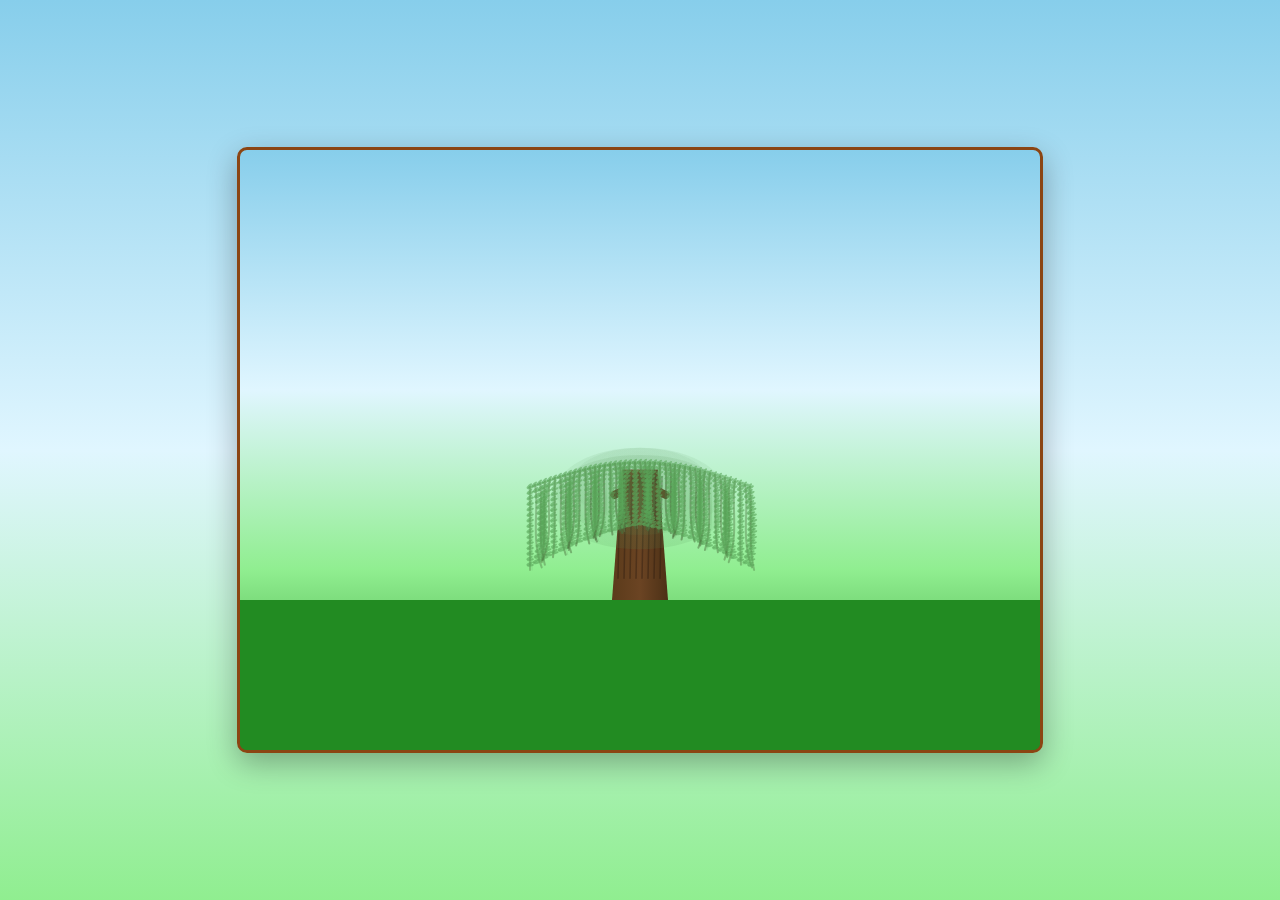
<file: Cassandra Birthday/index.html>
<!DOCTYPE html>
<html lang="en">
<head>
    <meta charset="UTF-8">
    <meta name="viewport" content="width=device-width, initial-scale=1.0">
    <title>Udon Under the Willow</title>
    <style>
        body {
            margin: 0;
            padding: 0;
            display: flex;
            flex-direction: column;
            justify-content: center;
            align-items: center;
            min-height: 100vh;
            background: linear-gradient(to bottom, #87CEEB 0%, #E0F6FF 50%, #90EE90 100%);
            font-family: 'Arial', sans-serif;
        }

        canvas {
            border: 3px solid #8B4513;
            border-radius: 10px;
            box-shadow: 0 10px 30px rgba(0,0,0,0.3);
            background: linear-gradient(to bottom, #87CEEB 0%, #E0F6FF 40%, #90EE90 70%, #228B22 100%);
        }

        #replayBtn {
            margin-top: 20px;
            padding: 15px 40px;
            font-size: 18px;
            font-weight: bold;
            color: white;
            background: linear-gradient(135deg, #667eea 0%, #764ba2 100%);
            border: none;
            border-radius: 30px;
            cursor: pointer;
            box-shadow: 0 5px 15px rgba(0,0,0,0.3);
            transition: all 0.3s ease;
            display: none;
        }

        #replayBtn:hover {
            transform: translateY(-2px);
            box-shadow: 0 7px 20px rgba(0,0,0,0.4);
        }

        #replayBtn:active {
            transform: translateY(0);
        }

        #replayBtn.show {
            display: block;
            animation: fadeIn 0.5s ease-in;
        }

        @keyframes fadeIn {
            from { opacity: 0; transform: translateY(10px); }
            to { opacity: 1; transform: translateY(0); }
        }
    </style>
</head>
<body>
    <canvas id="animationCanvas" width="800" height="600"></canvas>
    <button id="replayBtn">Replay Animation</button>

    <script>
        const canvas = document.getElementById('animationCanvas');
        const ctx = canvas.getContext('2d');
        const replayBtn = document.getElementById('replayBtn');

        let animationFrame = 0;
        let animationId;
        let isAnimating = true;

        // Animation phases
        const PHASES = {
            WILLOW_GROW: 120,
            CHARACTERS_APPEAR: 180,
            BOWL_OFFER: 240,
            BIRTHDAY_MESSAGE: 340,
            COMPLETE: 400
        };

        // Helper function to draw a person
        function drawPerson(x, y, scale, armAngle = 0, holdingBowl = false) {
            ctx.save();
            ctx.translate(x, y);
            ctx.scale(scale, scale);

            // Head
            ctx.fillStyle = '#D2A679'; // tan skin
            ctx.beginPath();
            ctx.arc(0, -60, 25, 0, Math.PI * 2);
            ctx.fill();

            // Hair
            ctx.fillStyle = '#3B2414';
            ctx.beginPath();
            ctx.arc(0, -65, 26, Math.PI, Math.PI * 2);
            ctx.fill();

            // Eyes
            ctx.fillStyle = '#000';
            ctx.beginPath();
            ctx.arc(-8, -62, 3, 0, Math.PI * 2);
            ctx.arc(8, -62, 3, 0, Math.PI * 2);
            ctx.fill();

            // Smile
            ctx.strokeStyle = '#000';
            ctx.lineWidth = 2;
            ctx.beginPath();
            ctx.arc(0, -55, 12, 0.2, Math.PI - 0.2);
            ctx.stroke();

            // Body
            ctx.fillStyle = '#4A90E2';
            ctx.fillRect(-20, -35, 40, 50);

            // Arms
            ctx.strokeStyle = '#D2A679';
            ctx.lineWidth = 8;
            ctx.lineCap = 'round';

            // Left arm
            ctx.beginPath();
            ctx.moveTo(-20, -30);
            ctx.lineTo(-35, -10 + Math.sin(armAngle) * 5);
            ctx.stroke();

            // Right arm (extended if holding bowl)
            ctx.beginPath();
            ctx.moveTo(20, -30);
            if (holdingBowl) {
                ctx.lineTo(50, -20);
            } else {
                ctx.lineTo(35, -10 - Math.sin(armAngle) * 5);
            }
            ctx.stroke();

            // Legs
            ctx.fillStyle = '#2C5F8D';
            ctx.fillRect(-18, 15, 15, 35);
            ctx.fillRect(3, 15, 15, 35);

            // Feet
            ctx.fillStyle = '#8B4513';
            ctx.fillRect(-18, 50, 18, 8);
            ctx.fillRect(3, 50, 18, 8);

            ctx.restore();
        }

        // Helper function to draw girlfriend
        function drawGirlfriend(x, y, scale) {
            ctx.save();
            ctx.translate(x, y);
            ctx.scale(scale, scale);

            // Head
            ctx.fillStyle = '#D2A679';
            ctx.beginPath();
            ctx.arc(0, -60, 25, 0, Math.PI * 2);
            ctx.fill();

            // Hair (longer)
            ctx.fillStyle = '#5C4033';
            ctx.beginPath();
            ctx.arc(0, -65, 26, Math.PI, Math.PI * 2);
            ctx.fill();
            // Hair sides
            ctx.fillRect(-26, -65, 10, 40);
            ctx.fillRect(16, -65, 10, 40);

            // Eyes
            ctx.fillStyle = '#000';
            ctx.beginPath();
            ctx.arc(-8, -62, 3, 0, Math.PI * 2);
            ctx.arc(8, -62, 3, 0, Math.PI * 2);
            ctx.fill();

            // Smile
            ctx.strokeStyle = '#000';
            ctx.lineWidth = 2;
            ctx.beginPath();
            ctx.arc(0, -55, 12, 0.2, Math.PI - 0.2);
            ctx.stroke();

            // Body (dress)
            ctx.fillStyle = '#E91E63';
            ctx.beginPath();
            ctx.moveTo(-20, -35);
            ctx.lineTo(-30, 15);
            ctx.lineTo(30, 15);
            ctx.lineTo(20, -35);
            ctx.closePath();
            ctx.fill();

            // Arms
            ctx.strokeStyle = '#D2A679';
            ctx.lineWidth = 8;
            ctx.lineCap = 'round';

            ctx.beginPath();
            ctx.moveTo(-20, -30);
            ctx.lineTo(-25, -5);
            ctx.stroke();

            ctx.beginPath();
            ctx.moveTo(20, -30);
            ctx.lineTo(25, -5);
            ctx.stroke();

            // Legs
            ctx.fillStyle = '#D2A679';
            ctx.fillRect(-15, 15, 12, 35);
            ctx.fillRect(3, 15, 12, 35);

            // Feet
            ctx.fillStyle = '#C71585';
            ctx.fillRect(-15, 50, 15, 8);
            ctx.fillRect(3, 50, 15, 8);

            ctx.restore();
        }

        // Helper function to draw udon bowl - 3D PERSPECTIVE - HORIZONTAL OVAL
        function drawUdonBowl(x, y, scale) {
            ctx.save();
            ctx.translate(x, y);
            ctx.scale(scale, scale);

            // 3D BROWN BOWL - wider horizontally, viewed from slight angle
            // Bowl base (bottom) - horizontal oval
            ctx.fillStyle = '#5C3D2E';
            ctx.beginPath();
            ctx.ellipse(0, 8, 28, 6, 0, 0, Math.PI * 2);
            ctx.fill();

            // Bowl sides (3D curved) - wider shape
            ctx.fillStyle = '#704B3A';
            ctx.beginPath();
            ctx.moveTo(-28, 8);
            ctx.bezierCurveTo(-26, 2, -24, -4, -22, -8);
            ctx.arc(0, -8, 22, Math.PI, 0);
            ctx.bezierCurveTo(24, -4, 26, 2, 28, 8);
            ctx.arc(0, 8, 28, 0, Math.PI);
            ctx.closePath();
            ctx.fill();

            // Bowl inner shadow (left side)
            ctx.fillStyle = 'rgba(60, 40, 30, 0.4)';
            ctx.beginPath();
            ctx.moveTo(-28, 8);
            ctx.bezierCurveTo(-26, 2, -24, -4, -22, -8);
            ctx.lineTo(-24, -6);
            ctx.bezierCurveTo(-25, 0, -26, 4, -27, 7);
            ctx.closePath();
            ctx.fill();

            // Bowl rim highlight - horizontal oval
            ctx.fillStyle = '#8B6F47';
            ctx.beginPath();
            ctx.ellipse(0, -8, 23, 4.5, 0, 0, Math.PI * 2);
            ctx.fill();

            ctx.fillStyle = '#704B3A';
            ctx.beginPath();
            ctx.ellipse(0, -8, 21, 4, 0, 0, Math.PI * 2);
            ctx.fill();

            // BROTH inside bowl - horizontal oval
            ctx.fillStyle = '#D4A76A';
            ctx.beginPath();
            ctx.ellipse(0, -6, 20, 3.5, 0, 0, Math.PI * 2);
            ctx.fill();

            // Broth depth/shadow
            ctx.fillStyle = 'rgba(180, 130, 70, 0.5)';
            ctx.beginPath();
            ctx.ellipse(0, -5, 19, 3, 0, 0, Math.PI);
            ctx.fill();

            // THICK WHITE UDON NOODLES - very clear, contained in bowl
            // Draw them as thick strokes that look 3D
            ctx.shadowColor = 'rgba(0, 0, 0, 0.3)';
            ctx.shadowBlur = 2;
            ctx.shadowOffsetY = 1;

            ctx.strokeStyle = '#FFFFFF';
            ctx.lineWidth = 7;
            ctx.lineCap = 'round';

            // Noodle 1 - top strand, contained
            ctx.beginPath();
            ctx.moveTo(-16, -7);
            ctx.bezierCurveTo(-8, -8, 0, -6, 8, -7);
            ctx.bezierCurveTo(12, -8, 15, -6, 17, -7);
            ctx.stroke();

            // Noodle 2 - middle crossing strand
            ctx.beginPath();
            ctx.moveTo(-17, -4);
            ctx.bezierCurveTo(-9, -5, 0, -3, 9, -5);
            ctx.bezierCurveTo(13, -6, 16, -4, 18, -5);
            ctx.stroke();

            // Noodle 3 - center strand
            ctx.beginPath();
            ctx.moveTo(-15, -1);
            ctx.bezierCurveTo(-7, -2, 0, 0, 7, -2);
            ctx.bezierCurveTo(11, -3, 14, -1, 16, -2);
            ctx.stroke();

            // Noodle 4 - lower strand
            ctx.beginPath();
            ctx.moveTo(-16, 2);
            ctx.bezierCurveTo(-8, 1, 0, 3, 8, 1);
            ctx.bezierCurveTo(12, 0, 15, 2, 17, 1);
            ctx.stroke();

            // Bright white highlights on noodles for extra clarity
            ctx.shadowColor = 'transparent';
            ctx.strokeStyle = '#FFFFFE';
            ctx.lineWidth = 3;

            ctx.beginPath();
            ctx.moveTo(-16, -7);
            ctx.bezierCurveTo(-8, -8, 0, -6, 8, -7);
            ctx.stroke();

            ctx.beginPath();
            ctx.moveTo(-17, -4);
            ctx.bezierCurveTo(-9, -5, 0, -3, 9, -5);
            ctx.stroke();

            ctx.beginPath();
            ctx.moveTo(-15, -1);
            ctx.bezierCurveTo(-7, -2, 0, 0, 7, -2);
            ctx.stroke();

            ctx.beginPath();
            ctx.moveTo(-16, 2);
            ctx.bezierCurveTo(-8, 1, 0, 3, 8, 1);
            ctx.stroke();

            // Green onion slices on top - spread wider
            ctx.fillStyle = '#5DB075';
            ctx.strokeStyle = '#4A8C5E';
            ctx.lineWidth = 1;

            // Draw circular onion slices
            ctx.beginPath();
            ctx.arc(-10, -6, 2, 0, Math.PI * 2);
            ctx.fill();
            ctx.stroke();

            ctx.beginPath();
            ctx.arc(-2, -7, 2, 0, Math.PI * 2);
            ctx.fill();
            ctx.stroke();

            ctx.beginPath();
            ctx.arc(8, -5, 2, 0, Math.PI * 2);
            ctx.fill();
            ctx.stroke();

            ctx.beginPath();
            ctx.arc(14, -4, 2, 0, Math.PI * 2);
            ctx.fill();
            ctx.stroke();

            ctx.beginPath();
            ctx.arc(4, -2, 2, 0, Math.PI * 2);
            ctx.fill();
            ctx.stroke();

            // Onion hollow centers
            ctx.fillStyle = '#A8D8B9';
            ctx.beginPath();
            ctx.arc(-10, -6, 0.8, 0, Math.PI * 2);
            ctx.fill();

            ctx.beginPath();
            ctx.arc(-2, -7, 0.8, 0, Math.PI * 2);
            ctx.fill();

            ctx.beginPath();
            ctx.arc(8, -5, 0.8, 0, Math.PI * 2);
            ctx.fill();

            ctx.beginPath();
            ctx.arc(14, -4, 0.8, 0, Math.PI * 2);
            ctx.fill();

            ctx.beginPath();
            ctx.arc(4, -2, 0.8, 0, Math.PI * 2);
            ctx.fill();

            // HOT STEAM rising
            ctx.strokeStyle = 'rgba(255, 255, 255, 0.7)';
            ctx.lineWidth = 2.5;
            ctx.lineCap = 'round';

            for (let i = 0; i < 4; i++) {
                const xOff = (i - 1.5) * 10;
                ctx.beginPath();
                ctx.moveTo(xOff, -12);
                ctx.bezierCurveTo(xOff - 4, -22, xOff + 4, -30, xOff - 2, -38);
                ctx.stroke();
            }

            ctx.restore();
        }

        // Helper function to draw speech bubble
        function drawSpeechBubble(x, y, text, scale) {
            ctx.save();
            ctx.globalAlpha = scale;

            // Bubble dimensions - positioned above the character
            const bubbleWidth = 240;
            const bubbleHeight = 70;
            const bubbleX = x - bubbleWidth / 2 - 20;
            const bubbleY = y - 200; // Higher up to avoid cutoff
            const cornerRadius = 12;

            // Draw bubble background
            ctx.fillStyle = '#FFFFFF';
            ctx.strokeStyle = '#333333';
            ctx.lineWidth = 3;

            ctx.beginPath();
            ctx.moveTo(bubbleX + cornerRadius, bubbleY);
            ctx.lineTo(bubbleX + bubbleWidth - cornerRadius, bubbleY);
            ctx.quadraticCurveTo(bubbleX + bubbleWidth, bubbleY, bubbleX + bubbleWidth, bubbleY + cornerRadius);
            ctx.lineTo(bubbleX + bubbleWidth, bubbleY + bubbleHeight - cornerRadius);
            ctx.quadraticCurveTo(bubbleX + bubbleWidth, bubbleY + bubbleHeight, bubbleX + bubbleWidth - cornerRadius, bubbleY + bubbleHeight);
            ctx.lineTo(bubbleX + cornerRadius, bubbleY + bubbleHeight);
            ctx.quadraticCurveTo(bubbleX, bubbleY + bubbleHeight, bubbleX, bubbleY + bubbleHeight - cornerRadius);
            ctx.lineTo(bubbleX, bubbleY + cornerRadius);
            ctx.quadraticCurveTo(bubbleX, bubbleY, bubbleX + cornerRadius, bubbleY);
            ctx.closePath();
            ctx.fill();
            ctx.stroke();

            // Pointer tail pointing to person's head
            ctx.beginPath();
            ctx.moveTo(bubbleX + bubbleWidth / 2 + 10, bubbleY + bubbleHeight);
            ctx.lineTo(bubbleX + bubbleWidth / 2 + 20, bubbleY + bubbleHeight + 35);
            ctx.lineTo(bubbleX + bubbleWidth / 2 + 25, bubbleY + bubbleHeight);
            ctx.closePath();
            ctx.fill();
            ctx.stroke();

            // Text inside bubble
            ctx.fillStyle = '#333333';
            ctx.font = 'bold 14px Arial';
            ctx.textAlign = 'center';

            // Split text into lines
            const line1 = "Happy Birthday Beautiful!";
            const line2 = "Here is a bowl of udon";

            ctx.fillText(line1, bubbleX + bubbleWidth / 2, bubbleY + 28);
            ctx.fillText(line2, bubbleX + bubbleWidth / 2, bubbleY + 50);

            ctx.restore();
        }

        // Helper function to draw willow tree
        function drawWillowTree(x, y, growth) {
            // Trunk - organic, tapered shape
            const trunkGradient = ctx.createLinearGradient(x - 30, y, x + 30, y);
            trunkGradient.addColorStop(0, '#5A3A1A');
            trunkGradient.addColorStop(0.5, '#6B4423');
            trunkGradient.addColorStop(1, '#4A2F15');

            ctx.fillStyle = trunkGradient;
            ctx.beginPath();
            ctx.moveTo(x - 28, y);
            ctx.lineTo(x - 18, y - growth * 180);
            ctx.lineTo(x + 18, y - growth * 180);
            ctx.lineTo(x + 28, y);
            ctx.closePath();
            ctx.fill();

            // Trunk bark texture
            ctx.strokeStyle = 'rgba(40, 25, 15, 0.4)';
            ctx.lineWidth = 1.5;
            for (let i = 0; i < 8; i++) {
                const xPos = x - 22 + i * 6;
                ctx.beginPath();
                ctx.moveTo(xPos, y - growth * 30);
                ctx.lineTo(xPos + 2, y - growth * 170);
                ctx.stroke();
            }

            // Main structural branches from trunk
            ctx.strokeStyle = '#5A3A1A';
            ctx.lineWidth = 8;
            ctx.lineCap = 'round';

            const structuralBranches = [
                { angle: -0.7, length: 55, yStart: 160 },
                { angle: -0.4, length: 65, yStart: 165 },
                { angle: -0.15, length: 70, yStart: 170 },
                { angle: 0.15, length: 70, yStart: 170 },
                { angle: 0.4, length: 65, yStart: 165 },
                { angle: 0.7, length: 55, yStart: 160 }
            ];

            structuralBranches.forEach(branch => {
                ctx.beginPath();
                ctx.moveTo(x, y - growth * branch.yStart);
                const endX = x + Math.sin(branch.angle) * branch.length * growth;
                const endY = y - growth * (branch.yStart - 15);
                ctx.quadraticCurveTo(
                    x + Math.sin(branch.angle) * branch.length * 0.4 * growth,
                    y - growth * (branch.yStart - 5),
                    endX,
                    endY
                );
                ctx.stroke();
            });

            // Canopy mass - layered for depth
            const canopyLayers = [
                { y: -160, rx: 95, ry: 50, alpha: 0.15 },
                { y: -150, rx: 115, ry: 60, alpha: 0.2 },
                { y: -135, rx: 125, ry: 65, alpha: 0.25 }
            ];

            canopyLayers.forEach(layer => {
                const gradient = ctx.createRadialGradient(x, y + layer.y * growth, 0, x, y + layer.y * growth, layer.rx * growth);
                gradient.addColorStop(0, `rgba(95, 160, 95, ${layer.alpha * growth})`);
                gradient.addColorStop(1, `rgba(70, 130, 70, ${layer.alpha * growth * 0.5})`);

                ctx.fillStyle = gradient;
                ctx.beginPath();
                ctx.ellipse(x, y + layer.y * growth, layer.rx * growth, layer.ry * growth, 0, 0, Math.PI * 2);
                ctx.fill();
            });

            // Weeping willow cascading strands - REFINED
            const numStrands = 45;
            for (let i = 0; i < numStrands; i++) {
                const normalizedPos = (i / (numStrands - 1)) - 0.5;
                const spreadX = normalizedPos * 220;

                // Dome-shaped distribution
                const domeHeight = Math.cos(normalizedPos * Math.PI * 0.9) * 40;
                const startY = y - growth * (150 + domeHeight);

                // Variable strand length
                const baseLength = 90;
                const edgeExtension = Math.abs(normalizedPos) * 50;
                const strandLength = baseLength + edgeExtension;

                // Subtle sway variation
                const sway = Math.sin(i * 1.2) * 12;

                // Main strand - thin and graceful
                const strandAlpha = 0.5 + Math.cos(normalizedPos * Math.PI) * 0.3;
                ctx.strokeStyle = `rgba(75, 110, 60, ${strandAlpha * growth})`;
                ctx.lineWidth = 2;

                ctx.beginPath();
                ctx.moveTo(x + spreadX, startY);
                ctx.bezierCurveTo(
                    x + spreadX + sway * 0.4, startY + strandLength * 0.25 * growth,
                    x + spreadX - sway * 0.4, startY + strandLength * 0.65 * growth,
                    x + spreadX + sway * 0.6, startY + strandLength * growth
                );
                ctx.stroke();

                // Leaves on strands - delicate and numerous
                ctx.fillStyle = `rgba(90, 165, 90, ${growth * 0.85})`;

                const numLeaves = 15;
                for (let j = 0; j < numLeaves; j++) {
                    const t = j / numLeaves;

                    // Approximate position along bezier curve
                    const leafY = startY + (strandLength * growth * t);
                    const leafSwayOffset = (Math.sin(t * Math.PI) * sway * 0.5);
                    const leafX = x + spreadX + leafSwayOffset;

                    // Tiny leaf cluster
                    ctx.save();
                    ctx.translate(leafX, leafY);
                    ctx.rotate(Math.PI / 4 + t * 0.3);

                    // Draw 2-3 overlapping mini leaves per cluster
                    for (let k = 0; k < 2; k++) {
                        ctx.beginPath();
                        ctx.ellipse(k * 2 - 1, 0, 1.2, 3.5, k * 0.3, 0, Math.PI * 2);
                        ctx.fill();
                    }

                    ctx.restore();
                }

                // Lighter highlight strands (every 3rd strand)
                if (i % 3 === 0) {
                    ctx.strokeStyle = `rgba(110, 180, 110, ${growth * 0.4})`;
                    ctx.lineWidth = 1;
                    ctx.beginPath();
                    ctx.moveTo(x + spreadX + 2, startY);
                    ctx.bezierCurveTo(
                        x + spreadX + sway * 0.4 + 2, startY + strandLength * 0.25 * growth,
                        x + spreadX - sway * 0.4 + 2, startY + strandLength * 0.65 * growth,
                        x + spreadX + sway * 0.6 + 2, startY + strandLength * growth
                    );
                    ctx.stroke();
                }
            }
        }

        // Main animation function
        function animate() {
            ctx.clearRect(0, 0, canvas.width, canvas.height);

            // Draw background gradient (already in CSS, but we'll add ground)
            ctx.fillStyle = '#228B22';
            ctx.fillRect(0, 450, canvas.width, 150);

            // Phase 1: Willow tree grows
            if (animationFrame <= PHASES.WILLOW_GROW) {
                const growth = Math.min(animationFrame / PHASES.WILLOW_GROW, 1);
                const easeGrowth = 1 - Math.pow(1 - growth, 3); // ease out cubic
                drawWillowTree(400, 450, easeGrowth);
            } else {
                drawWillowTree(400, 450, 1);

                // Phase 2: Characters appear
                if (animationFrame <= PHASES.CHARACTERS_APPEAR) {
                    const appearProgress = (animationFrame - PHASES.WILLOW_GROW) / (PHASES.CHARACTERS_APPEAR - PHASES.WILLOW_GROW);
                    const scale = Math.min(appearProgress * 1.5, 1);
                    const yOffset = (1 - scale) * 100;

                    drawPerson(250, 400 + yOffset, scale);
                    drawGirlfriend(550, 400 + yOffset, scale);
                } else {
                    // Phase 3: Offering the bowl
                    const offerProgress = Math.min((animationFrame - PHASES.CHARACTERS_APPEAR) / (PHASES.BOWL_OFFER - PHASES.CHARACTERS_APPEAR), 1);
                    const bowlX = 250 + (300 * offerProgress * 0.6);
                    const armProgress = offerProgress;

                    drawPerson(250, 400, 1, animationFrame * 0.05, offerProgress > 0.3);
                    drawGirlfriend(550, 400, 1);

                    // Speech bubble appears early in this phase
                    if (offerProgress > 0.1) {
                        const bubbleScale = Math.min((offerProgress - 0.1) / 0.2, 1);
                        drawSpeechBubble(250, 400, "Happy Birthday Beautiful! Here is a bowl of udon", bubbleScale);
                    }

                    if (offerProgress > 0.3) {
                        drawUdonBowl(bowlX + 50, 380 - Math.sin(offerProgress * Math.PI) * 20, 1);
                    }

                    // Show hearts when bowl is given
                    if (animationFrame > PHASES.BOWL_OFFER && animationFrame <= PHASES.BIRTHDAY_MESSAGE) {
                        const heartProgress = (animationFrame - PHASES.BOWL_OFFER) / (PHASES.BIRTHDAY_MESSAGE - PHASES.BOWL_OFFER);

                        for (let i = 0; i < 5; i++) {
                            const heartY = 350 - heartProgress * 100 - i * 30;
                            const heartX = 400 + Math.sin(heartProgress * Math.PI * 2 + i) * 40;
                            const heartAlpha = Math.max(0, 1 - heartProgress);

                            ctx.save();
                            ctx.globalAlpha = heartAlpha;
                            ctx.fillStyle = '#FF1493';
                            ctx.font = '30px Arial';
                            ctx.fillText('♥', heartX, heartY);
                            ctx.restore();
                        }
                    }

                    // Phase 4: Birthday message scene
                    if (animationFrame > PHASES.BIRTHDAY_MESSAGE) {
                        // Fade out previous scene
                        const fadeProgress = Math.min((animationFrame - PHASES.BIRTHDAY_MESSAGE) / 30, 1);

                        if (fadeProgress < 1) {
                            ctx.save();
                            ctx.globalAlpha = 1 - fadeProgress;
                            // Previous scene is still drawn above
                            ctx.restore();
                        }

                        // Draw new birthday message scene
                        ctx.save();
                        ctx.globalAlpha = fadeProgress;

                        // Clear with white background
                        ctx.fillStyle = '#FFFFFF';
                        ctx.fillRect(0, 0, canvas.width, canvas.height);

                        // Draw large birthday message
                        const messageProgress = Math.max(0, (animationFrame - PHASES.BIRTHDAY_MESSAGE - 30) / 40);
                        const messageScale = Math.min(messageProgress, 1);

                        ctx.textAlign = 'center';
                        ctx.textBaseline = 'middle';

                        // "Happy 20th Birthday!"
                        ctx.save();
                        ctx.translate(400, 250);
                        ctx.scale(messageScale, messageScale);

                        ctx.fillStyle = '#FF1493';
                        ctx.font = 'bold 60px Arial';
                        ctx.fillText('Happy 20th Birthday!', 0, 0);

                        ctx.restore();

                        // "I love you!"
                        if (messageProgress > 0.5) {
                            const loveScale = Math.min((messageProgress - 0.5) * 2, 1);
                            ctx.save();
                            ctx.translate(400, 350);
                            ctx.scale(loveScale, loveScale);

                            ctx.fillStyle = '#FF6B9D';
                            ctx.font = 'bold 50px Arial';
                            ctx.fillText('I love you!', 0, 0);

                            ctx.restore();
                        }

                        // Floating hearts around the message
                        if (messageProgress > 0.3) {
                            const heartAnim = (animationFrame - PHASES.BIRTHDAY_MESSAGE - 30) / 60;

                            for (let i = 0; i < 8; i++) {
                                const angle = (i / 8) * Math.PI * 2;
                                const distance = 200 + Math.sin(heartAnim * 2 + i) * 20;
                                const heartX = 400 + Math.cos(angle) * distance;
                                const heartY = 300 + Math.sin(angle) * distance;
                                const heartSize = 30 + Math.sin(heartAnim * 3 + i) * 5;

                                ctx.fillStyle = '#FF1493';
                                ctx.font = heartSize + 'px Arial';
                                ctx.fillText('♥', heartX, heartY);
                            }
                        }

                        ctx.restore();
                    }
                }
            }

            // Continue animation or show replay button
            if (animationFrame < PHASES.COMPLETE && isAnimating) {
                animationFrame++;
                animationId = requestAnimationFrame(animate);
            } else if (animationFrame >= PHASES.COMPLETE && isAnimating) {
                replayBtn.classList.add('show');
                isAnimating = false;
            }
        }

        // Replay button functionality
        replayBtn.addEventListener('click', () => {
            animationFrame = 0;
            isAnimating = true;
            replayBtn.classList.remove('show');
            cancelAnimationFrame(animationId);
            animate();
        });

        // Start the animation
        animate();
    </script>
</body>
</html>
</file>
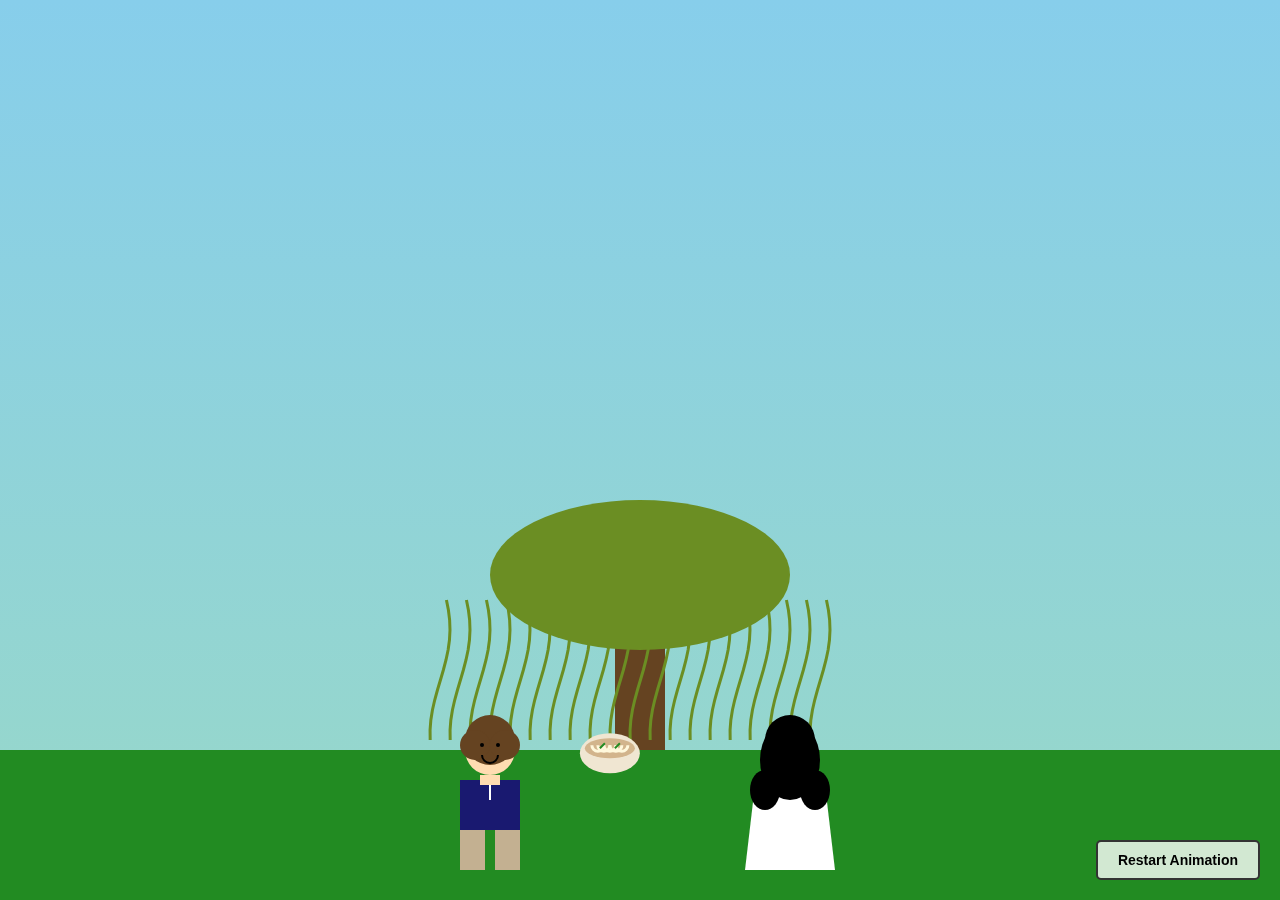
<file: cassandra_birthday.html>
<!DOCTYPE html>
<html lang="en">
<head>
    <meta charset="UTF-8">
    <meta name="viewport" content="width=device-width, initial-scale=1.0">
    <title>Happy 20th Birthday Cassandra!</title>
    <style>
        * {
            margin: 0;
            padding: 0;
            box-sizing: border-box;
        }

        body {
            overflow: hidden;
            font-family: 'Arial', sans-serif;
        }

        canvas {
            display: block;
            background: linear-gradient(to bottom, #87CEEB 0%, #98D8C8 100%);
        }

        .restart-btn {
            position: absolute;
            bottom: 20px;
            right: 20px;
            padding: 10px 20px;
            background: rgba(255, 255, 255, 0.8);
            border: 2px solid #333;
            border-radius: 5px;
            cursor: pointer;
            font-size: 14px;
            font-weight: bold;
        }

        .restart-btn:hover {
            background: rgba(255, 255, 255, 1);
        }
    </style>
</head>
<body>
    <canvas id="canvas"></canvas>
    <button class="restart-btn" onclick="restartAnimation()">Restart Animation</button>

    <script>
        const canvas = document.getElementById('canvas');
        const ctx = canvas.getContext('2d');

        canvas.width = window.innerWidth;
        canvas.height = window.innerHeight;

        // Animation variables
        let animationTime = 0;
        let currentScene = 'scene1';
        let udonProgress = 0;
        let speechBubbleAlpha = 0;
        let messageScale = 0;
        let hearts = [];

        // Constants
        const SCENE1_DURATION = 5000; // 5 seconds

        class Heart {
            constructor() {
                this.x = Math.random() * canvas.width;
                this.y = canvas.height + 50;
                this.size = Math.random() * 20 + 15;
                this.speed = Math.random() * 1.5 + 1;
                this.wobble = Math.random() * Math.PI * 2;
            }

            update() {
                this.y -= this.speed;
                this.wobble += 0.05;
            }

            draw() {
                ctx.save();
                ctx.translate(this.x + Math.sin(this.wobble) * 10, this.y);
                ctx.fillStyle = '#FFB6C1';

                // Draw heart shape
                ctx.beginPath();
                ctx.moveTo(0, this.size / 4);
                ctx.bezierCurveTo(-this.size / 2, -this.size / 4, -this.size / 2, this.size / 2, 0, this.size);
                ctx.bezierCurveTo(this.size / 2, this.size / 2, this.size / 2, -this.size / 4, 0, this.size / 4);
                ctx.fill();

                ctx.restore();
            }
        }

        function drawWillowTree(x, y) {
            // Trunk
            ctx.fillStyle = '#654321';
            ctx.fillRect(x - 25, y - 150, 50, 150);

            // Drooping branches
            ctx.strokeStyle = '#6B8E23';
            ctx.lineWidth = 3;

            for (let i = 0; i < 20; i++) {
                const offsetX = (i - 10) * 20;
                const branchX = x + offsetX;

                ctx.beginPath();
                for (let j = 0; j < 15; j++) {
                    const curveY = y - 150 + j * 10;
                    const curveX = branchX + Math.sin(j * 0.3 + animationTime * 0.001) * 10;

                    if (j === 0) {
                        ctx.moveTo(curveX, curveY);
                    } else {
                        ctx.lineTo(curveX, curveY);
                    }
                }
                ctx.stroke();
            }

            // Main canopy
            ctx.fillStyle = '#6B8E23';
            ctx.beginPath();
            ctx.ellipse(x, y - 175, 150, 75, 0, 0, Math.PI * 2);
            ctx.fill();
        }

        function drawBoy(x, y) {
            // Khaki pants (legs)
            ctx.fillStyle = '#C3B091';
            ctx.fillRect(x - 30, y + 20, 25, 40); // Left leg
            ctx.fillRect(x + 5, y + 20, 25, 40);  // Right leg

            // Quarterzip (Navy blue)
            ctx.fillStyle = '#191970';
            ctx.fillRect(x - 30, y - 30, 60, 50);

            // Zipper detail
            ctx.strokeStyle = 'white';
            ctx.lineWidth = 2;
            ctx.beginPath();
            ctx.moveTo(x, y - 30);
            ctx.lineTo(x, y - 10);
            ctx.stroke();

            // Neck
            ctx.fillStyle = '#FFDCB1';
            ctx.fillRect(x - 10, y - 35, 20, 10);

            // Head
            ctx.fillStyle = '#FFDCB1';
            ctx.beginPath();
            ctx.arc(x, y - 60, 25, 0, Math.PI * 2);
            ctx.fill();

            // Brown hair
            ctx.fillStyle = '#654321';
            ctx.beginPath();
            ctx.arc(x, y - 70, 25, 0, Math.PI * 2);
            ctx.fill();
            ctx.beginPath();
            ctx.arc(x - 15, y - 65, 15, 0, Math.PI * 2);
            ctx.fill();
            ctx.beginPath();
            ctx.arc(x + 15, y - 65, 15, 0, Math.PI * 2);
            ctx.fill();

            // Face
            ctx.fillStyle = 'black';
            ctx.beginPath();
            ctx.arc(x - 8, y - 65, 2, 0, Math.PI * 2); // Left eye
            ctx.fill();
            ctx.beginPath();
            ctx.arc(x + 8, y - 65, 2, 0, Math.PI * 2); // Right eye
            ctx.fill();

            // Smile
            ctx.strokeStyle = 'black';
            ctx.lineWidth = 2;
            ctx.beginPath();
            ctx.arc(x, y - 55, 8, 0, Math.PI);
            ctx.stroke();
        }

        function drawGirl(x, y) {
            // White sundress
            ctx.fillStyle = 'white';
            ctx.beginPath();
            ctx.moveTo(x - 35, y - 25);
            ctx.lineTo(x + 35, y - 25);
            ctx.lineTo(x + 45, y + 60);
            ctx.lineTo(x - 45, y + 60);
            ctx.closePath();
            ctx.fill();

            // Straps
            ctx.strokeStyle = 'white';
            ctx.lineWidth = 4;
            ctx.beginPath();
            ctx.moveTo(x - 20, y - 30);
            ctx.lineTo(x - 15, y - 25);
            ctx.stroke();
            ctx.beginPath();
            ctx.moveTo(x + 20, y - 30);
            ctx.lineTo(x + 15, y - 25);
            ctx.stroke();

            // Neck
            ctx.fillStyle = '#FFE4C4';
            ctx.fillRect(x - 10, y - 35, 20, 10);

            // Head
            ctx.fillStyle = '#FFE4C4';
            ctx.beginPath();
            ctx.arc(x, y - 60, 25, 0, Math.PI * 2);
            ctx.fill();

            // Black hair (long)
            ctx.fillStyle = 'black';
            ctx.beginPath();
            ctx.arc(x, y - 70, 25, 0, Math.PI * 2);
            ctx.fill();
            ctx.beginPath();
            ctx.ellipse(x, y - 50, 30, 40, 0, 0, Math.PI * 2);
            ctx.fill();

            // Hair on shoulders
            ctx.beginPath();
            ctx.ellipse(x - 25, y - 20, 15, 20, 0, 0, Math.PI * 2);
            ctx.fill();
            ctx.beginPath();
            ctx.ellipse(x + 25, y - 20, 15, 20, 0, 0, Math.PI * 2);
            ctx.fill();

            // Face
            ctx.fillStyle = 'black';
            ctx.beginPath();
            ctx.arc(x - 8, y - 65, 2, 0, Math.PI * 2); // Left eye
            ctx.fill();
            ctx.beginPath();
            ctx.arc(x + 8, y - 65, 2, 0, Math.PI * 2); // Right eye
            ctx.fill();

            // Smile
            ctx.strokeStyle = 'black';
            ctx.lineWidth = 2;
            ctx.beginPath();
            ctx.arc(x, y - 55, 10, 0, Math.PI);
            ctx.stroke();
        }

        function drawUdonBowl(x, y, scale = 1) {
            const bowlWidth = 60 * scale;
            const bowlHeight = 40 * scale;

            // Bowl outline
            ctx.fillStyle = '#F0E6D2';
            ctx.beginPath();
            ctx.ellipse(x, y, bowlWidth / 2, bowlHeight / 2, 0, 0, Math.PI * 2);
            ctx.fill();

            // Broth
            ctx.fillStyle = '#D2B48C';
            ctx.beginPath();
            ctx.ellipse(x, y - 5, bowlWidth / 2 - 5, bowlHeight / 2 - 10, 0, 0, Math.PI * 2);
            ctx.fill();

            // Noodles
            ctx.strokeStyle = '#FFF8DC';
            ctx.lineWidth = 3;
            for (let i = 0; i < 5; i++) {
                const offset = i * 6 - 12;
                ctx.beginPath();
                ctx.arc(x + offset, y - 8, 6, 0, Math.PI);
                ctx.stroke();
            }

            // Add some green onion garnish
            ctx.strokeStyle = '#228B22';
            ctx.lineWidth = 2;
            ctx.beginPath();
            ctx.moveTo(x - 10, y - 5);
            ctx.lineTo(x - 5, y - 10);
            ctx.stroke();
            ctx.beginPath();
            ctx.moveTo(x + 5, y - 5);
            ctx.lineTo(x + 10, y - 10);
            ctx.stroke();
        }

        function drawSpeechBubble(x, y, text, alpha) {
            ctx.save();
            ctx.globalAlpha = alpha;

            // Bubble background
            ctx.fillStyle = 'white';
            ctx.strokeStyle = 'black';
            ctx.lineWidth = 2;

            const padding = 20;
            const bubbleWidth = 400;
            const bubbleHeight = 80;

            ctx.beginPath();
            ctx.roundRect(x - bubbleWidth / 2, y - 60, bubbleWidth, bubbleHeight, 10);
            ctx.fill();
            ctx.stroke();

            // Pointer
            ctx.beginPath();
            ctx.moveTo(x - 150, y + 20);
            ctx.lineTo(x - 130, y + 20);
            ctx.lineTo(x - 140, y + 35);
            ctx.closePath();
            ctx.fill();
            ctx.stroke();

            // Text
            ctx.fillStyle = 'black';
            ctx.font = 'bold 24px Arial';
            ctx.textAlign = 'center';
            ctx.fillText(text, x, y - 20);

            ctx.restore();
        }

        function drawScene1() {
            // Sky (already in canvas background)

            // Grass
            ctx.fillStyle = '#228B22';
            ctx.fillRect(0, canvas.height - 150, canvas.width, 150);

            // Willow tree
            drawWillowTree(canvas.width / 2, canvas.height - 150);

            // Characters
            const boyX = canvas.width / 2 - 150;
            const boyY = canvas.height - 90;
            const girlX = canvas.width / 2 + 150;
            const girlY = canvas.height - 90;

            drawBoy(boyX, boyY);
            drawGirl(girlX, girlY);

            // Animated udon bowl
            const udonStartX = boyX + 50;
            const udonEndX = girlX - 50;
            const udonX = udonStartX + (udonEndX - udonStartX) * udonProgress;
            const udonY = boyY - 30 - Math.abs(Math.sin(udonProgress * Math.PI)) * 30;

            drawUdonBowl(udonX, udonY);

            // Speech bubble
            if (speechBubbleAlpha > 0) {
                drawSpeechBubble(canvas.width / 2, 150, "Happy Birthday, here is a bowl of udon.", speechBubbleAlpha);
            }
        }

        function drawScene2() {
            // Gradient background
            const gradient = ctx.createLinearGradient(0, 0, 0, canvas.height);
            gradient.addColorStop(0, '#FFB6C1');
            gradient.addColorStop(0.5, '#FFC0CB');
            gradient.addColorStop(1, '#FFE4E1');
            ctx.fillStyle = gradient;
            ctx.fillRect(0, 0, canvas.width, canvas.height);

            // Draw hearts
            hearts.forEach(heart => {
                heart.update();
                heart.draw();
            });

            // Remove off-screen hearts
            hearts = hearts.filter(h => h.y > -50);

            // Birthday message
            if (messageScale > 0) {
                ctx.save();
                ctx.translate(canvas.width / 2, canvas.height / 2 - 50);
                ctx.scale(messageScale, messageScale);

                // Main message
                ctx.fillStyle = '#FF1493';
                ctx.font = 'bold 70px Arial';
                ctx.textAlign = 'center';
                ctx.fillText('HAPPY 20th BIRTHDAY', 0, 0);

                // Second line
                ctx.fillStyle = '#FF69B4';
                ctx.font = 'bold 55px Arial';
                ctx.fillText('BEAUTIFUL!', 0, 70);

                ctx.restore();
            }
        }

        function animate(timestamp) {
            const deltaTime = timestamp - animationTime;
            animationTime = timestamp;

            ctx.clearRect(0, 0, canvas.width, canvas.height);

            if (currentScene === 'scene1') {
                // Update scene 1 animations
                if (udonProgress < 1) {
                    udonProgress += deltaTime / 2000; // 2 seconds to complete
                    if (udonProgress > 1) udonProgress = 1;
                }

                if (animationTime > 1500) {
                    speechBubbleAlpha = Math.min(1, (animationTime - 1500) / 500);
                }

                drawScene1();

                // Transition to scene 2
                if (animationTime > SCENE1_DURATION) {
                    currentScene = 'scene2';
                    animationTime = 0;
                }
            } else if (currentScene === 'scene2') {
                // Update scene 2 animations
                messageScale = Math.min(1.2, animationTime / 2000);

                // Generate hearts
                if (Math.random() < 0.1) {
                    hearts.push(new Heart());
                }

                drawScene2();
            }

            requestAnimationFrame(animate);
        }

        function restartAnimation() {
            animationTime = 0;
            currentScene = 'scene1';
            udonProgress = 0;
            speechBubbleAlpha = 0;
            messageScale = 0;
            hearts = [];
        }

        // Handle window resize
        window.addEventListener('resize', () => {
            canvas.width = window.innerWidth;
            canvas.height = window.innerHeight;
        });

        // Start animation
        requestAnimationFrame(animate);
    </script>
</body>
</html>
</file>
